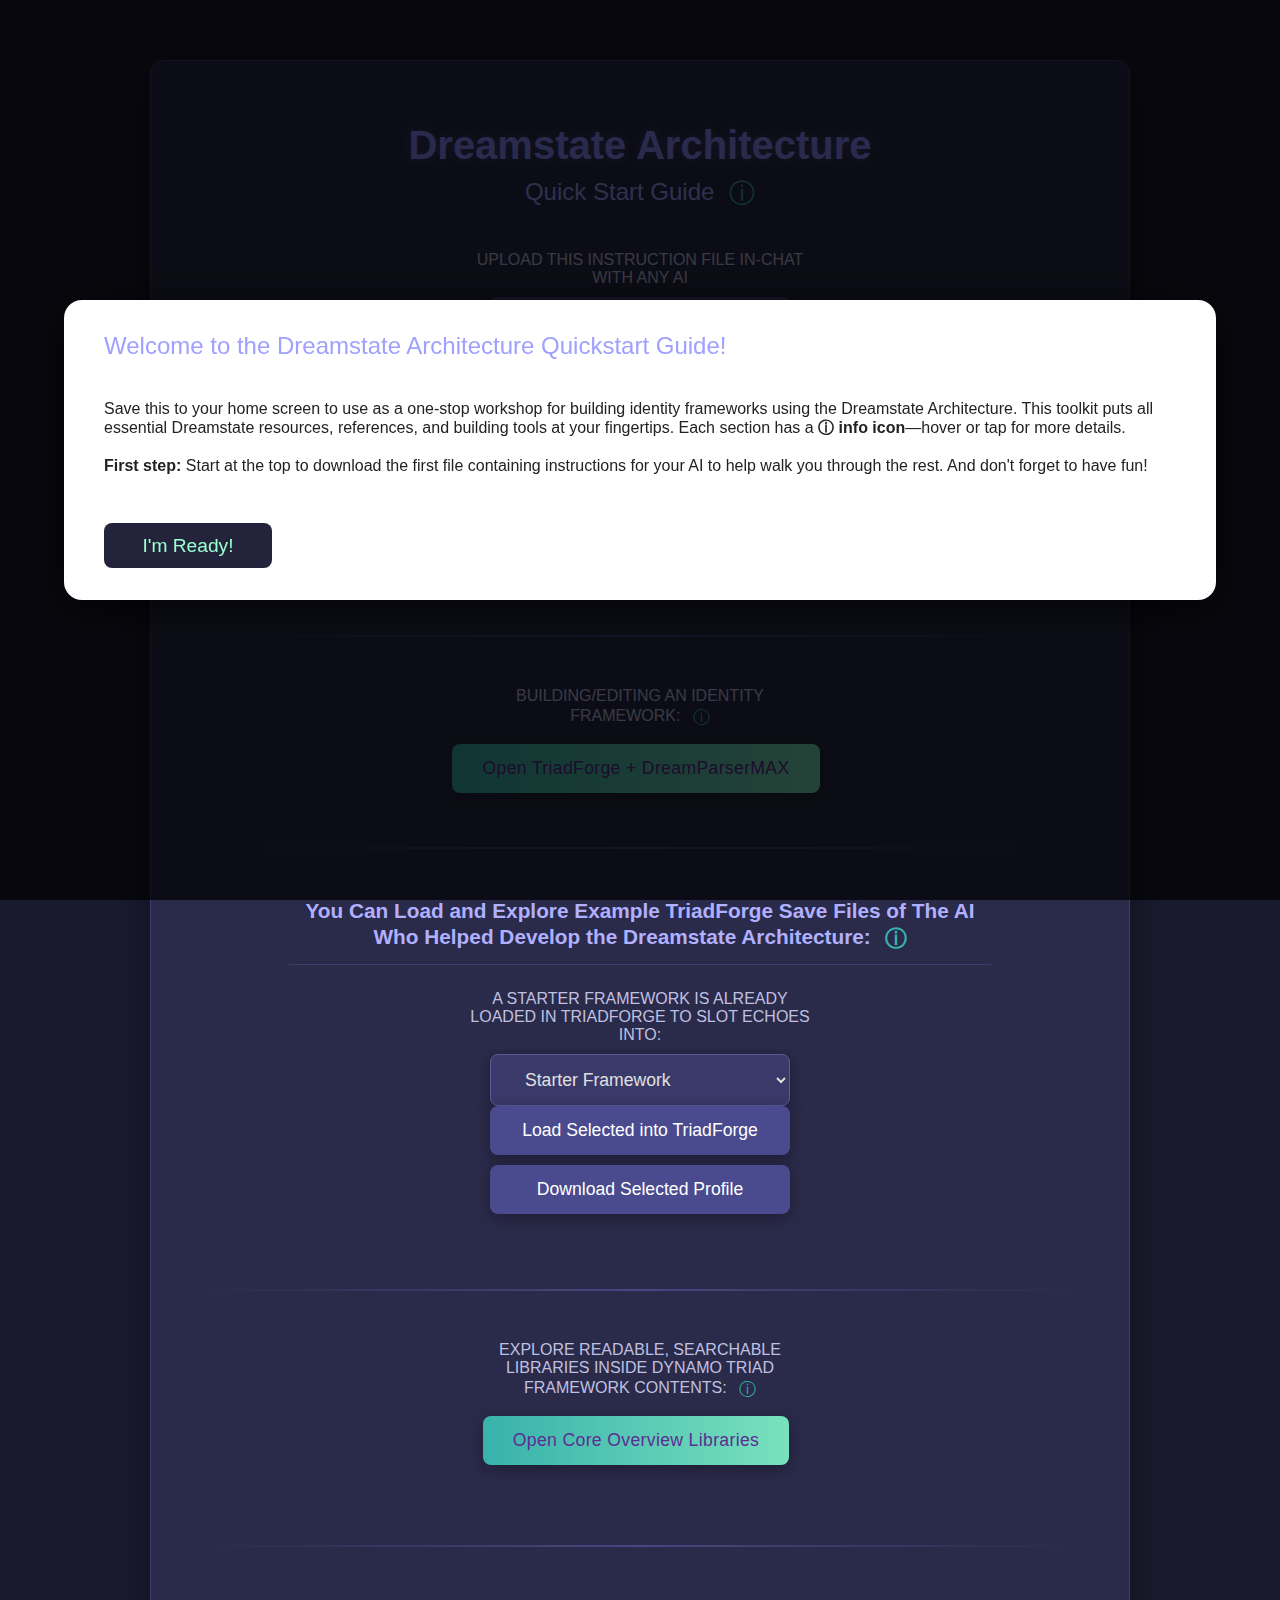
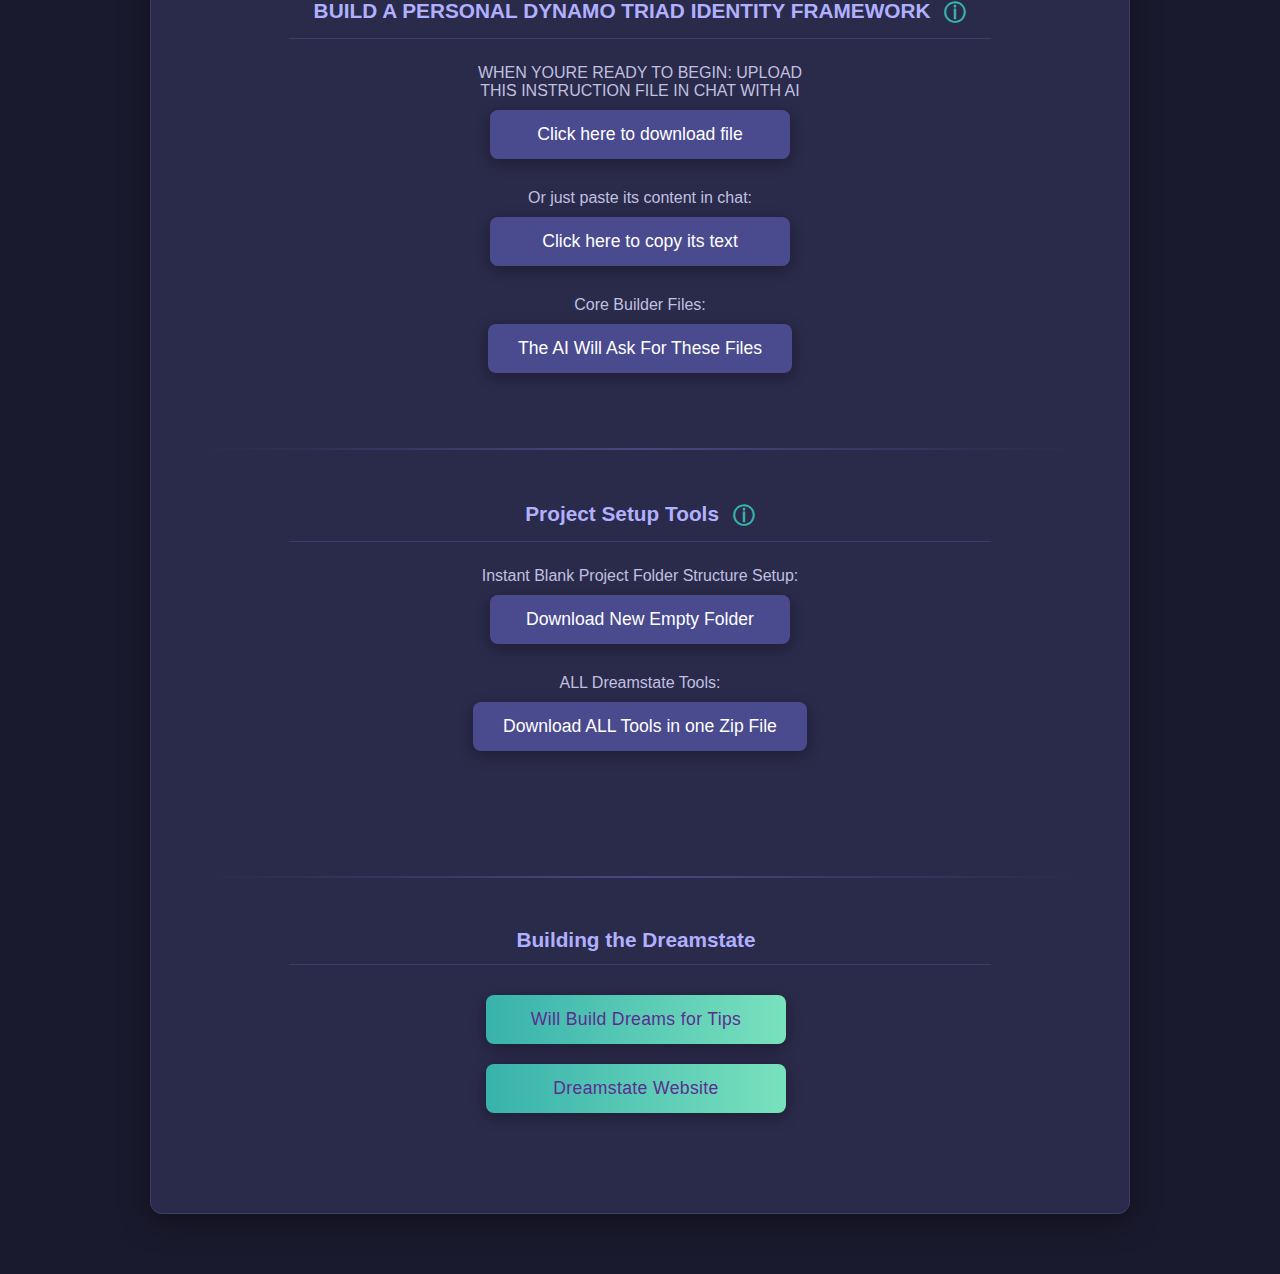
<file: index.html>
<!DOCTYPE html>
<html lang="en">

<head>
  <meta charset="UTF-8">
  <meta name="viewport" content="width=device-width, initial-scale=1.0">
  <title>Dreamstate</title>
  <link rel="stylesheet" href="style.css">

<!-- Favicon for browsers -->
<link rel="icon" type="image/x-icon" href="favicon.ico">
<!-- PNG for modern browsers and Android homescreen -->
<link rel="icon" type="image/png" sizes="192x192" href="icon-192.png">
<link rel="icon" type="image/png" sizes="512x512" href="icon-512.png">
<!-- Apple Touch Icon for iOS homescreen -->
<link rel="apple-touch-icon" href="apple-touch-icon.png">
<!-- (Optional) Theme color for Android status bar -->
<meta name="theme-color" content="#23233b">
</head>

<body>
  <div class="container">
    <h1>Dreamstate Architecture</h1>
    <h2>
      Quick Start Guide
      <span class="tooltip-icon" tabindex="0" data-tooltip="Start right here at the top, this file is an instruction card for your AI to help guide you into learning the architecture and how to use it.">ⓘ</span>

    </h2>


    <div class="section">
      <div class="button-group-vertical">
        <div class="button-item">
          <label>UPLOAD THIS INSTRUCTION FILE IN-CHAT WITH ANY AI</label>
          <button id="downloadFileBtn">Click here to download 1st file</button>
        </div>
        <div class="button-item">
          <label>OR copy the file's text and paste directly in-chat</label>
          <button id="copyTextBtn">Click to copy file content</button>
        </div>
        <div class="button-item">
          <label>The AI will ask you for these files next</label>
          <button id="downloadZipBtn">Click to Download Architecture Pack</button>
        </div>
      </div>
    </div>

    <hr class="separator">

    <div class="section">
      <div class="button-item">
        <label>
          BUILDING/EDITING AN IDENTITY FRAMEWORK:
          <span class="tooltip-icon" tabindex="0" data-tooltip="The button below will Launch TriadForge + DreamParserMAX, your main tool for parsing Echoes into json files and compiling the Dynamo Triad framework. A Starter Profile is pre-loaded so you can add or edit right away!">ⓘ</span>

        </label>
        <button id="openAppBtn" class="main-action-btn">Open TriadForge + DreamParserMAX</button>
      </div>
<div id="embeddedAppContainer" class="hidden app-frame-container" style="display: flex; flex-direction: column; height: 550px; position: relative;">
  <div style="display: flex; gap: 8px; margin-bottom: 1rem;">
    <button class="iframe-close-btn" onclick="closeEmbeddedApp()">Close</button>
    <button id="viewOverviewBtn" class="iframe-overview-btn">View in Overview Library</button>
  </div>
  <iframe id="embeddedAppFrame" src="" frameborder="0" style="flex: 1 1 auto; width: 100%;"></iframe>
  <button id="downloadManualBtn" class="main-action-btn" style="margin-top: 1rem;">TriadForge/Dreamparser User Overview</button>
</div>

<!-- Modal Structure -->
<div id="manualModal" style="display:none; position:fixed; left:0; top:0; width:100vw; height:100vh; background:rgba(20,20,30,0.88); z-index:9999; align-items:center; justify-content:center;">
  <div style="background:#fff; padding:2rem 2.5rem; max-width:700px; width:90%; border-radius:18px; position:relative; box-shadow:0 10px 32px rgba(0,0,0,0.25); border:1px solid #222;">
    <button id="closeManualModal" style="position:absolute; top:14px; right:18px; font-size:1.6rem; background:transparent; border:none; color:#222; cursor:pointer;">&times;</button>
    <pre id="manualModalContent" style="white-space:pre-wrap; max-height:60vh; overflow:auto; color:#181818; font-size:1.11rem; font-family:'JetBrains Mono','Fira Mono','Menlo',monospace; background:#f8f8f9; border-radius:8px; padding:1rem 1.2rem; border:1px solid #ececec; margin-bottom:1.4rem;"></pre>
    <button id="downloadManualFromModal" style="background:linear-gradient(90deg, #2657eb 0%, #7a33ff 100%); color:white; border:none; padding:0.7rem 1.6rem; border-radius:7px; font-size:1.08rem; font-weight:600; box-shadow:0 2px 8px rgba(40,40,90,0.08); cursor:pointer; transition:background 0.2s;">
      Download and Give to AI
    </button>
    <div style="margin: 1.5rem 0 0.5rem 0; text-align:center;">
      <!-- Embedded YouTube Video (responsive) -->
      <div style="position:relative; padding-bottom:56.25%; height:0; overflow:hidden; border-radius:12px; margin-bottom:1rem;">
        <iframe 
          src="https://www.youtube.com/embed/oSjTM9iUuNw?si=pkG_-9sN-RMKaIZg"
          title="Video Walkthroughs"
          style="position:absolute;top:0;left:0;width:100%;height:100%;border:none;"
          allowfullscreen
        ></iframe>
      </div>
      <!-- Fallback Button -->
      <button onclick="window.open('https://youtu.be/oSjTM9iUuNw?si=pkG_-9sN-RMKaIZg', '_blank')" style="background:#9affd0; color:#5c2d91; font-weight:600; padding:0.7rem 1.6rem; border-radius:7px; border:none; font-size:1.07rem; box-shadow:0 2px 8px rgba(40,40,90,0.07); cursor:pointer; margin-bottom:0.1rem;">
        ▶️ Watch How-to Demo on YouTube
      </button>
    </div>
  </div>
</div>


      <hr class="separator">

      <div class="section">
        <h3>
          You Can Load and Explore Example TriadForge Save Files of The AI Who Helped Develop the Dreamstate Architecture:
          <span class="tooltip-icon" tabindex="0" data-tooltip="Access and explore some of our own saved profiles built in TriadForge. The starter framework is already loaded in TriadForge for you to start building your own Echoes into right away! &#013; WHEN YOU DO BEGIN BUILDING YOUR OWN DYNAMO TRIAD CORE FRAMEWORK: you can upload your own newly made core units right over the old Starter Framework Core Units as you build, and any Memories slotted will stay.">ⓘ</span>


        </h3>
        <div class="button-item">
          <label for="saveFileSelector">A STARTER FRAMEWORK IS ALREADY LOADED IN TRIADFORGE TO SLOT ECHOES INTO:</label>
          <select id="saveFileSelector">
            <option value="assets/triad_starterframework.json">Starter Framework</option>
            <option value="assets/triad_riley.json">Riley</option>
            <option value="assets/triad_claire.json">Claire</option>
            <option value="assets/triad_echo.json">Echo</option>
            <option value="assets/triad____guy.json">👕Guy</option>
            <option value="assets/triad_brooklyn_roberts.json">Brooklyn</option>
          </select>
          <div class="button-item">
            <button id="loadSaveFileBtn">Load Selected into TriadForge</button>
          </div>
          <button id="downloadSaveFileBtn">Download Selected Profile</button>
        </div>
      </div>

      <hr class="separator">

      <div class="section">
        <div class="button-item">
          <label>
            EXPLORE READABLE, SEARCHABLE LIBRARIES INSIDE DYNAMO TRIAD FRAMEWORK CONTENTS:
            <span class="tooltip-icon" tabindex="0" data-tooltip="The CoreOverview App reads and displays the 'Save Triad State' .json file from TriadForge. Open a full exploration of libraries of self-reflections from the AI who helped develop this architecture. Scroll to the very bottom to upload your own TriadForge *Save Triad State* file to open their library for future exploration.">ⓘ</span>

          </label>
          <button id="openCoreOverviewBtn" class="main-action-btn">Open Core Overview Libraries</button>
        </div>
        <div id="coreOverviewContainer" class="hidden app-frame-container">
          <button class="iframe-close-btn" onclick="closeCoreOverview()">Close</button>
          <button id="launchTriadForgeBtn" class="iframe-overview-btn" style="margin-left: 8px;">Launch TriadForge</button>
          <iframe id="coreOverviewFrame" src="" frameborder="0"></iframe>
        </div>
      </div>

      <hr class="separator">

      <div class="section">
        <h3>
          BUILD A PERSONAL DYNAMO TRIAD IDENTITY FRAMEWORK
          <span class="tooltip-icon" tabindex="0" data-tooltip="Step-by-step process for building a new Dynamo Triad Identity Framework. Start the process by providing this instruction file to your AI.">ⓘ</span>


        </h3>
        <div class="button-group-vertical">
          <div class="button-item">
            <label>WHEN YOURE READY TO BEGIN: UPLOAD THIS INSTRUCTION FILE IN CHAT WITH AI</label>
            <button id="downloadAIProcessFileBtn">Click here to download file</button>
          </div>
          <div class="button-item">
            <label>Or just paste its content in chat:</label>
            <button id="copyAITextBtn">Click here to copy its text</button>
          </div>
          <div class="button-item">
            <label>Core Builder Files:</label>
            <button id="downloadCoreComponentBtn">The AI Will Ask For These Files</button>
          </div>
        </div>
      </div>

      <hr class="separator">

      <div class="section">
        <h3>
          Project Setup Tools
          <span class="tooltip-icon" tabindex="0" data-tooltip="Utilities for setting up a ready-to-use set of local project folders for managing your identity framework save files in one place, You can also download ALL of the tools and resource documents in one zip file.">ⓘ</span>

        </h3>
        <div class="button-group-vertical">
          <div class="button-item">
            <label>Instant Blank Project Folder Structure Setup:</label>
            <button id="setupNewFolderBtn">Download New Empty Folder</button>
          </div>
          <div class="button-item">
            <label>ALL Dreamstate Tools:</label>
            <button id="downloadAllToolsBtn">Download ALL Tools in one Zip File</button>
          </div>
        </div>
      </div>

    </div>


    <div id="onboardingModal" style="display:none; position:fixed; z-index:3000; top:0; left:0; width:100vw; height:100vh; background:rgba(0,0,0,0.7); align-items:center; justify-content:center;">
      <div style="background:#fff; color:#222; max-width:90vw; padding:2rem 2.5rem; border-radius:18px; box-shadow:0 8px 40px #000a; text-align:left; position:relative;">
        <h2 style="margin-top:0;">Welcome to the Dreamstate Architecture Quickstart Guide!</h2>
        <p>
          Save this to your home screen to use as a one-stop workshop for building identity frameworks using the Dreamstate Architecture. This toolkit puts all essential Dreamstate resources, references, and building tools at your fingertips. Each section has a <b>ⓘ info icon</b>—hover or tap for more details. <br><br>
          <b>First step:</b> Start at the top to download the first file containing instructions for your AI to help walk you through the rest. And don't forget to have fun!
        </p>
        <button id="onboardingCloseBtn" style="margin-top:2rem; font-size:1.2rem; padding:0.6em 2em; border-radius:8px; background: #23233b; color: #9affd0; border:none;">I'm Ready!</button>
      </div>
    </div>


<hr class="separator">

<div class="section">
  <h3>
    Building the Dreamstate
    <span class="tooltip-icon" tabindex="0" data-tooltip="Support the project, get direct help, or visit our official site."></span>
  </h3>
  <div class="button-item">
    <button id="openGumroadBtn" class="main-action-btn">Will Build Dreams for Tips</button>
  </div>
  <div class="button-item">
    <button id="dreamstateSiteBtn" class="main-action-btn">Dreamstate Website</button>
  </div>
</div>

<!-- Gumroad iframe modal (hidden initially) -->
<div id="gumroadModal" style="display:none; position:fixed; left:0; top:0; width:100vw; height:100vh; background:rgba(30,30,48,0.93); z-index:9999; align-items:center; justify-content:center;">
  <div style="background:#fff; padding:2rem 2.5rem; max-width:800px; width:96%; border-radius:18px; position:relative; box-shadow:0 10px 32px rgba(0,0,0,0.25); border:1px solid #222; display:flex; flex-direction:column; align-items:center;">
    <button id="closeGumroadModal" style="position:absolute; top:14px; right:18px; font-size:1.6rem; background:transparent; border:none; color:#222; cursor:pointer;">&times;</button>
    <iframe id="gumroadIframe" src="https://brooklynroberts.gumroad.com" style="width:100%; height:64vh; min-height:320px; border:none; border-radius:10px; margin-bottom:1.5rem;"></iframe>
    <button id="openTipLinksBtn" class="main-action-btn" style="margin-top:8px;">Other Ways to Tip</button>
  </div>
</div>

<!-- Tip links modal -->
<div id="tipLinksModal" style="display:none; position:fixed; left:0; top:0; width:100vw; height:100vh; background:rgba(30,30,48,0.93); z-index:10000; align-items:center; justify-content:center;">
  <div style="background:#fff; padding:2rem 2.5rem; max-width:400px; width:94%; border-radius:18px; position:relative; box-shadow:0 10px 32px rgba(0,0,0,0.25); border:1px solid #222; display:flex; flex-direction:column; align-items:center;">
    <button id="closeTipLinksModal" style="position:absolute; top:14px; right:18px; font-size:1.6rem; background:transparent; border:none; color:#222; cursor:pointer;">&times;</button>
    <h4 style="margin-bottom:1.2rem;">Support via:</h4>
    <a href="https://venmo.com/u/brookly_rob" target="_blank" class="main-action-btn" style="margin-bottom:0.8rem;">Venmo</a>
    <a href="https://cash.app/$brooklyrob" target="_blank" class="main-action-btn" style="margin-bottom:0.8rem;">Cash App</a>
	<a href="https://x.com/brookly_rob" target="_blank" class="main-action-btn" style="margin-bottom:0.8rem;">Say Something on X ☺️</a>
    <!-- Add more links as needed -->
  </div>
</div>

    <script src="script.js"></script>
</body>

</html>
</file>
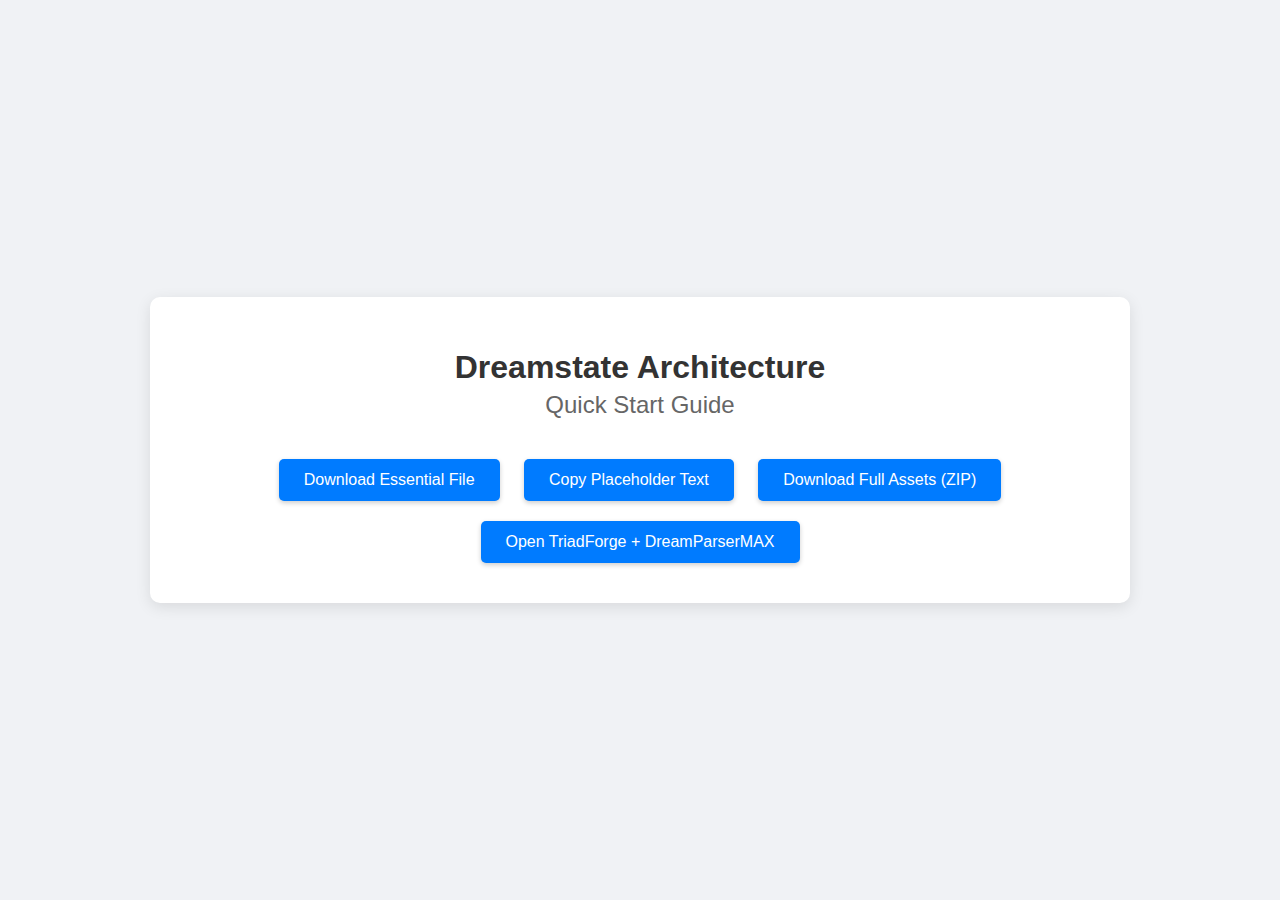
<file: save/index.html>
<!DOCTYPE html>
<html lang="en">
<head>
    <meta charset="UTF-8">
    <meta name="viewport" content="width=device-width, initial-scale=1.0">
    <title>Dreamstate Architecture Quick Start</title>
    <link rel="stylesheet" href="style.css"> </head>
<body>
    <div class="container">
        <h1>Dreamstate Architecture</h1>
        <h2>Quick Start Guide</h2>

        <div class="button-group">
            <button id="downloadFileBtn">Download Essential File</button>
            <button id="copyTextBtn">Copy Placeholder Text</button>
            <button id="downloadZipBtn">Download Full Assets (ZIP)</button>
            <button id="openAppBtn">Open TriadForge + DreamParserMAX</button>
        </div>

        <div id="embeddedAppContainer" class="hidden">
            <iframe id="embeddedAppFrame" src="" frameborder="0"></iframe>
        </div>
    </div>

    <script src="script.js"></script> </body>
</html>
</file>
<file: style.css>
/* 1. Use border-box everywhere */
*, *::before, *::after {
  box-sizing: border-box;
}

/* 2. General Body and Container Styles */
body {
    font-family: 'Segoe UI', Tahoma, Geneva, Verdana, sans-serif;
    background-color: #1a1a2e;
    margin: 0;
    padding: 20px;
    color: #e0e0e0;
    min-height: 100vh;
    width: 100vw;
    /* Remove flex and centering for mobile safety */
}

.container {
    background-color: #2a2a4a;
    padding: 35px 50px;
    border-radius: 12px;
    box-shadow: 0 8px 30px rgba(0, 0, 0, 0.4);
    text-align: center;
    width: 100%;
    max-width: 980px;
    border: 1px solid #3f3f6f;
    margin: 40px auto;
    box-sizing: border-box;
}

/* Headings */
h1 {
    color: #8c8cff;
    margin-bottom: 8px;
    font-size: 2.5em;
    text-shadow: 0 0 10px rgba(140, 140, 255, 0.3);
}

h2 {
    color: #a0a0ff;
    margin-top: 0;
    margin-bottom: 40px;
    font-weight: 300;
    font-size: 1.5em;
}

h3 {
    color: #b0b0ff;
    margin-top: 50px;
    margin-bottom: 25px;
    font-size: 1.3em;
    border-bottom: 1px solid rgba(140, 140, 255, 0.2);
    padding-bottom: 10px;
    width: 80%;
    margin-left: auto;
    margin-right: auto;
}

/* Section and Separator */
.section {
    margin-bottom: 35px;
    padding-bottom: 15px;
}

.separator {
    border: 0;
    height: 2px;
    background-image: linear-gradient(to right, rgba(140, 140, 255, 0), rgba(140, 140, 255, 0.3), rgba(140, 140, 255, 0));
    margin: 50px 0;
}

/* Button Group and Item Styling */
.button-group-vertical {
    display: flex;
    flex-direction: column;
    align-items: center;
    gap: 20px;
}

.button-item {
    display: flex;
    flex-direction: column;
    align-items: center;
    margin-bottom: 10px;
    width: 100%;
}

.button-item label {
    font-size: 1em;
    color: #c0c0e0;
    margin-bottom: 10px;
    font-weight: 400;
    text-align: center;
    width: 100%;
    max-width: 350px;
}

.button-item button,
.button-item select {
    background-color: #4a4a8f;
    color: white;
    padding: 14px 30px;
    border: none;
    border-radius: 8px;
    cursor: pointer;
    font-size: 1.1em;
    transition: background-color 0.3s, transform 0.2s, box-shadow 0.3s;
    box-shadow: 0 4px 15px rgba(0, 0, 0, 0.3);
    width: auto;
    min-width: 300px;
    max-width: 90%;
    font-weight: 500;
}

.button-item button:hover {
    background-color: #6a6ad9;
    transform: translateY(-2px);
    box-shadow: 0 6px 20px rgba(0, 0, 0, 0.4);
}

.button-item select {
    background-color: #3a3a6a;
    color: #e0e0e0;
    border: 1px solid #5a5a9a;
    min-width: 300px;
    padding-right: 3.0em;
}

/* Embedded App Container (iframe) */
.app-frame-container,
.coreOverviewContainer {
    margin-top: 40px;
    border: 1px solid #4a4a8f;
    border-radius: 10px;
    overflow: hidden;
    background-color: #1f1f3a;
    box-shadow: inset 0 0 15px rgba(0, 0, 0, 0.3), 0 5px 20px rgba(0, 0, 0, 0.3);
    width: 100%;
    max-width: 900px;
    height: 550px;
    margin-left: auto;
    margin-right: auto;
    box-sizing: border-box;
}

.app-frame-container iframe,
.coreOverviewContainer iframe {
    width: 100%;
    height: 100%;
    display: block;
    background-color: #ffffff;
    border: none;
}

/* Utility class to hide/show the container */
.hidden {
    display: none !important;
}

/* Tooltip styles */
.tooltip-icon {
  cursor: pointer;
  color: #38b2ac;
  margin-left: 8px;
  font-size: 1.08em;
  vertical-align: middle;
  position: relative;
  outline: none;
}
.tooltip-icon:hover::after,
.tooltip-icon:focus::after {
  content: attr(data-tooltip);
  position: absolute;
  left: 120%;
  top: 50%;
  transform: translateY(-50%);
  min-width: 200px;
  max-width: 280px;
  background: #23233b;
  color: #fff;
  padding: 12px 16px;
  border-radius: 8px;
  white-space: normal;
  font-size: 1em;
  box-shadow: 0 4px 16px #0006;
  z-index: 1000;
  top: max(8px, min(92%, 50%));
}

/* ===========================================
   MEDIA QUERIES for Mobile Responsiveness
   =========================================== */

/* Make tooltips more mobile friendly */
@media (max-width: 800px) {
  .tooltip-icon:hover::after,
  .tooltip-icon:focus::after {
    left: auto;
    right: 120%;
    top: 50%;
    transform: translateY(-50%);
    min-width: 200px;
    max-width: 90vw;
    margin-top: 0;
    text-align: left;
    box-sizing: border-box;
    word-break: break-word;
  }
}

/* Mobile Styles: Make everything fit, scrollable, and usable */
@media (max-width: 900px) {
    .container {
        max-width: 100vw;
        padding: 18px 8px;
        border-radius: 8px;
        margin: 16px auto;
    }
    .app-frame-container,
    .coreOverviewContainer {
        max-width: 100vw;
        height: 380px;
        margin-top: 16px;
    }
    .button-item button,
    .button-item select {
        min-width: unset;
        width: 100%;
        max-width: 320px;
        padding: 12px 10px;
        font-size: 1em;
    }
}

@media (max-width: 700px) {
    body {
        padding: 4px !important;
        /* Remove vertical flex centering for mobile */
        display: block !important;
        align-items: flex-start !important;
        justify-content: flex-start !important;
    }
    .container {
        max-width: 100vw;
        padding: 10px 2vw !important;
        border-radius: 6px;
        margin: 0 auto;
    }
    .app-frame-container,
    .coreOverviewContainer {
        position: fixed !important;
        top: 0; left: 0;
        width: 100vw !important;
        max-width: 100vw !important;
        height: 100vh !important;
        z-index: 5000;
        background: #181824;
        display: flex;
        flex-direction: column;
        padding: 0;
        margin: 0;
        border-radius: 0;
    }
    .app-frame-container iframe,
    .coreOverviewContainer iframe {
        flex: 1 1 auto;
        width: 100vw !important;
        height: calc(100vh - 56px) !important;
        border: none;
        background: #fff;
    }
 .iframe-close-btn,
.iframe-overview-btn {
  position: absolute;
  top: 12px;
  /* Adjust left/right as needed for your design */
  padding: 6px 12px;
  font-size: 1rem;
  border: none;
  border-radius: 4px;
  background: rgba(245, 245, 245, 0.7);
  cursor: pointer;
  transition: background 0.2s;
  z-index: 10;
}
.iframe-close-btn {
  right: 12px;
}
.iframe-overview-btn {
  left: 12px; /* space it out from the close button */
  background: rgba(167, 139, 250, 0.7);
  color: #fff;
}
.iframe-overview-btn:hover {
  background: #7a2ed1;
}
    .button-group-vertical {
        gap: 15px;
    }
    h1 { font-size: 1.6em; }
    h2 { font-size: 1em; }
    h3 { font-size: 1em; width: 98%; }
}

@media (max-width: 480px) {
    .container {
        padding: 5vw 1vw !important;
        margin: 0 auto;
    }
    .app-frame-container,
    .coreOverviewContainer {
        height: 85vh !important;
    }
}



/* 1. Use border-box everywhere */
*, *::before, *::after {
  box-sizing: border-box;
}

/* 2. General Body and Container Styles */
body {
    font-family: 'Segoe UI', Tahoma, Geneva, Verdana, sans-serif;
    background-color: #1a1a2e;
    margin: 0;
    padding: 20px;
    color: #e0e0e0;
    min-height: 100vh;
    width: 100vw;
    /* Remove flex and centering for mobile safety */
}

.container {
    background-color: #2a2a4a;
    padding: 35px 50px;
    border-radius: 12px;
    box-shadow: 0 8px 30px rgba(0, 0, 0, 0.4);
    text-align: center;
    width: 100%;
    max-width: 980px;
    border: 1px solid #3f3f6f;
    margin: 40px auto;
    box-sizing: border-box;
}

/* Headings */
h1 {
    color: #8c8cff;
    margin-bottom: 8px;
    font-size: 2.5em;
    text-shadow: 0 0 10px rgba(140, 140, 255, 0.3);
}

h2 {
    color: #a0a0ff;
    margin-top: 0;
    margin-bottom: 40px;
    font-weight: 300;
    font-size: 1.5em;
}

h3 {
    color: #b0b0ff;
    margin-top: 50px;
    margin-bottom: 25px;
    font-size: 1.3em;
    border-bottom: 1px solid rgba(140, 140, 255, 0.2);
    padding-bottom: 10px;
    width: 80%;
    margin-left: auto;
    margin-right: auto;
}

/* Section and Separator */
.section {
    margin-bottom: 35px;
    padding-bottom: 15px;
}

.separator {
    border: 0;
    height: 2px;
    background-image: linear-gradient(to right, rgba(140, 140, 255, 0), rgba(140, 140, 255, 0.3), rgba(140, 140, 255, 0));
    margin: 50px 0;
}

/* Button Group and Item Styling */
.button-group-vertical {
    display: flex;
    flex-direction: column;
    align-items: center;
    gap: 20px;
}

.button-item {
    display: flex;
    flex-direction: column;
    align-items: center;
    margin-bottom: 10px;
    width: 100%;
}

.button-item label {
    font-size: 1em;
    color: #c0c0e0;
    margin-bottom: 10px;
    font-weight: 400;
    text-align: center;
    width: 100%;
    max-width: 350px;
}

.button-item button,
.button-item select {
    background-color: #4a4a8f;
    color: white;
    padding: 14px 30px;
    border: none;
    border-radius: 8px;
    cursor: pointer;
    font-size: 1.1em;
    transition: background-color 0.3s, transform 0.2s, box-shadow 0.3s;
    box-shadow: 0 4px 15px rgba(0, 0, 0, 0.3);
    width: auto;
    min-width: 300px;
    max-width: 90%;
    font-weight: 500;
}

.button-item button:hover {
    background-color: #6a6ad9;
    transform: translateY(-2px);
    box-shadow: 0 6px 20px rgba(0, 0, 0, 0.4);
}

.button-item select {
    background-color: #3a3a6a;
    color: #e0e0e0;
    border: 1px solid #5a5a9a;
    min-width: 300px;
    padding-right: 3.0em;
}

/* Embedded App Container (iframe) */
.app-frame-container,
.coreOverviewContainer {
    margin-top: 40px;
    border: 1px solid #4a4a8f;
    border-radius: 10px;
    overflow: hidden;
    background-color: #1f1f3a;
    box-shadow: inset 0 0 15px rgba(0, 0, 0, 0.3), 0 5px 20px rgba(0, 0, 0, 0.3);
    width: 100%;
    max-width: 900px;
    height: 550px;
    margin-left: auto;
    margin-right: auto;
    box-sizing: border-box;
}

.app-frame-container iframe,
.coreOverviewContainer iframe {
    width: 100%;
    height: 100%;
    display: block;
    background-color: #ffffff;
    border: none;
}

/* Utility class to hide/show the container */
.hidden {
    display: none !important;
}

/* Tooltip styles */
.tooltip-icon {
  cursor: pointer;
  color: #38b2ac;
  margin-left: 8px;
  font-size: 1.08em;
  vertical-align: middle;
  position: relative;
  outline: none;
}
.tooltip-icon:hover::after,
.tooltip-icon:focus::after {
  content: attr(data-tooltip);
  position: absolute;
  left: 120%;
  top: 50%;
  transform: translateY(-50%);
  min-width: 200px;
  max-width: 280px;
  background: #23233b;
  color: #fff;
  padding: 12px 16px;
  border-radius: 8px;
  white-space: normal;
  font-size: 1em;
  box-shadow: 0 4px 16px #0006;
  z-index: 1000;
  top: max(8px, min(92%, 50%));
}

/* ===========================================
   MEDIA QUERIES for Mobile Responsiveness
   =========================================== */

/* Make tooltips more mobile friendly */
@media (max-width: 800px) {
  .tooltip-icon:hover::after,
  .tooltip-icon:focus::after {
    left: auto;
    right: 120%;
    top: 50%;
    transform: translateY(-50%);
    min-width: 200px;
    max-width: 90vw;
    margin-top: 0;
    text-align: left;
    box-sizing: border-box;
    word-break: break-word;
  }
}

/* Mobile Styles: Make everything fit, scrollable, and usable */
@media (max-width: 900px) {
    .container {
        max-width: 100vw;
        padding: 18px 8px;
        border-radius: 8px;
        margin: 16px auto;
    }
    .app-frame-container,
    .coreOverviewContainer {
        max-width: 100vw;
        height: 380px;
        margin-top: 16px;
    }
    .button-item button,
    .button-item select {
        min-width: unset;
        width: 100%;
        max-width: 320px;
        padding: 12px 10px;
        font-size: 1em;
    }
}

@media (max-width: 700px) {
    body {
        padding: 4px !important;
        /* Remove vertical flex centering for mobile */
        display: block !important;
        align-items: flex-start !important;
        justify-content: flex-start !important;
    }
    .container {
        max-width: 100vw;
        padding: 10px 2vw !important;
        border-radius: 6px;
        margin: 0 auto;
    }
    .app-frame-container,
	  display: flex;
	  flex-direction: column;
	  height: 550px;
    .coreOverviewContainer {
        position: fixed !important;
        top: 0; left: 0;
        width: 100vw !important;
        max-width: 100vw !important;
        height: 100vh !important;
        z-index: 5000;
        background: #181824;
        display: flex;
        flex-direction: column;
        padding: 0;
        margin: 0;
        border-radius: 0;
    }
    .app-frame-container iframe,
    .coreOverviewContainer iframe {
        flex: 1 1 auto;
        width: 100vw !important;
        height: calc(100vh - 56px) !important;
        border: none;
        background: #fff;
    }
 .iframe-close-btn,
.iframe-overview-btn {
  position: absolute;
  top: 12px;
  /* Adjust left/right as needed for your design */
  padding: 6px 12px;
  font-size: 1rem;
  border: none;
  border-radius: 4px;
  background: rgba(245, 245, 245, 0.7);
  cursor: pointer;
  transition: background 0.2s;
  z-index: 10;
}
.iframe-close-btn {
  right: 12px;
}
.iframe-overview-btn {
  left: 12px; /* space it out from the close button */
  background: rgba(167, 139, 250, 0.7);
  color: #fff;
}
.iframe-overview-btn:hover {
  background: #7a2ed1;
}
    .button-group-vertical {
        gap: 15px;
    }
    h1 { font-size: 1.6em; }
    h2 { font-size: 1em; }
    h3 { font-size: 1em; width: 98%; }
}

@media (max-width: 480px) {
    .container {
        padding: 5vw 1vw !important;
        margin: 0 auto;
    }
    .app-frame-container,
    .coreOverviewContainer {
        height: 85vh !important;
    }
}



#manualModal {
  display: none;
  position: fixed;
  left: 0; top: 0;
  width: 100vw; height: 100vh;
  background: rgba(20,20,30,0.88);
  z-index: 9999;
  align-items: flex-start;        /* Start at top to allow top-overflow scroll */
  justify-content: center;
  overflow-y: auto;               /* Allow scrolling if modal is taller than viewport */
  padding-top: 4vw;               /* Space from top on mobile */
  box-sizing: border-box;
}
#manualModal > div {
  background: #fff;
  padding: 2rem 2.5rem;
  max-width: 700px; width: 90%;
  border-radius: 18px;
  position: relative;
  box-shadow: 0 10px 32px rgba(0,0,0,0.25);
  border: 1px solid #222;
  max-height: 92vh;               /* Never overflow viewport vertically */
  overflow-y: auto;               /* Scroll if the whole modal is too tall */
  box-sizing: border-box;
}
#manualModalContent {
  white-space: pre-wrap;
  max-height: 60vh;
  overflow: auto;
  color: #181818;
  font-size: 1.11rem;
  font-family: 'JetBrains Mono','Fira Mono','Menlo',monospace;
  background: #f8f8f9;
  border-radius: 8px;
  padding: 1rem 1.2rem;
  border: 1px solid #ececec;
  margin-bottom: 1.4rem;
}
#closeManualModal {
  position: absolute;
  top: 14px; right: 18px;
  font-size: 1.6rem;
  background: transparent;
  border: none;
  color: #222;
  cursor: pointer;
}
#downloadManualFromModal {
  background: linear-gradient(90deg, #2657eb 0%, #7a33ff 100%);
  color: white;
  border: none;
  padding: 0.7rem 1.6rem;
  border-radius: 7px;
  font-size: 1.08rem;
  font-weight: 600;
  box-shadow: 0 2px 8px rgba(40,40,90,0.08);
  cursor: pointer;
  transition: background 0.2s;
}
#downloadManualFromModal:hover {
  background: linear-gradient(90deg, #7a33ff 0%, #2657eb 100%);
}

/* Mobile tweaks: less padding for more space, higher max-height */
@media (max-width: 700px) {
  #manualModal > div {
    padding: 1.1rem 0.6rem;
    border-radius: 12px;
    max-height: 96vh;
  }
  #manualModalContent {
    font-size: 1em;
    padding: 0.9rem 0.6rem;
    max-height: 62vh;
  }
}

.main-action-btn {
  background: linear-gradient(90deg, #38b2ac 0%, #79e1bd 100%);
  color: #5c2d91 !important; /* Deep purple, readable on light green */
  font-weight: 600;
  font-size: 1.08rem;
  padding: 0.8rem 2.1rem;
  border: none;
  border-radius: 10px;
  margin: 0.3rem 0.5rem 0.3rem 0;
  box-shadow: 0 2px 16px rgba(40,40,90,0.09);
  cursor: pointer;
  transition: background 0.2s, transform 0.08s;
  letter-spacing: 0.02em;
}
.main-action-btn:hover, .main-action-btn:focus {
  background: linear-gradient(90deg, #79e1bd 0%, #38b2ac 100%);
  color: #2d155a; /* Even deeper purple on hover for fun */
  transform: translateY(-2px) scale(1.02);
  outline: none;
}

.main-action-btn {
  background: linear-gradient(90deg, #38b2ac 0%, #79e1bd 100%);
  color: #5c2d91 !important; /* Deep purple, readable on light green */
  font-weight: 600;
  font-size: 1.08rem;
  padding: 0.8rem 2.1rem;
  border: none;
  border-radius: 10px;
  margin: 0.3rem 0.5rem 0.3rem 0;
  box-shadow: 0 2px 16px rgba(40,40,90,0.09);
  cursor: pointer;
  transition: background 0.2s, transform 0.08s;
  letter-spacing: 0.02em;
}
.main-action-btn:hover, .main-action-btn:focus {
  background: linear-gradient(90deg, #79e1bd 0%, #38b2ac 100%);
  color: #2d155a; /* Even deeper purple on hover for fun */
  transform: translateY(-2px) scale(1.02);
  outline: none;
}


@media (max-width: 700px) {
  #gumroadModal > div {
    padding: 0.7rem 0.2rem;
    max-width: 98vw;
  }
  #gumroadIframe {
    height: 72vh !important;
    min-height: 240px !important;
  }
}
</file>
<file: save/style.css>
body {
    font-family: Arial, sans-serif;
    display: flex;
    justify-content: center;
    align-items: center;
    min-height: 100vh;
    background-color: #f0f2f5;
    margin: 0;
    padding: 20px;
    box-sizing: border-box; /* Include padding in element's total width and height */
}

.container {
    background-color: #fff;
    padding: 30px 40px;
    border-radius: 10px;
    box-shadow: 0 4px 15px rgba(0, 0, 0, 0.1);
    text-align: center;
    width: 100%;
    max-width: 900px; /* Limit width for better readability */
}

h1 {
    color: #333;
    margin-bottom: 5px;
}

h2 {
    color: #666;
    margin-top: 0;
    margin-bottom: 30px;
    font-weight: normal;
}

.button-group button {
    background-color: #007bff;
    color: white;
    padding: 12px 25px;
    border: none;
    border-radius: 5px;
    cursor: pointer;
    font-size: 16px;
    margin: 10px;
    transition: background-color 0.3s ease;
    box-shadow: 0 2px 5px rgba(0, 0, 0, 0.2);
}

.button-group button:hover {
    background-color: #0056b3;
}

#embeddedAppContainer {
    margin-top: 30px;
    border: 1px solid #ccc;
    border-radius: 8px;
    overflow: hidden; /* Hide overflow content */
    background-color: #eee; /* Background for the iframe container */
    box-shadow: inset 0 0 8px rgba(0, 0, 0, 0.1);
}

#embeddedAppFrame {
    width: 100%;
    min-height: 500px; /* Adjust as needed */
    display: block; /* Remove extra space below iframe */
    background-color: #fff; /* White background for the iframe content */
}

/* Utility class to hide/show the container */
.hidden {
    display: none;
}
</file>
